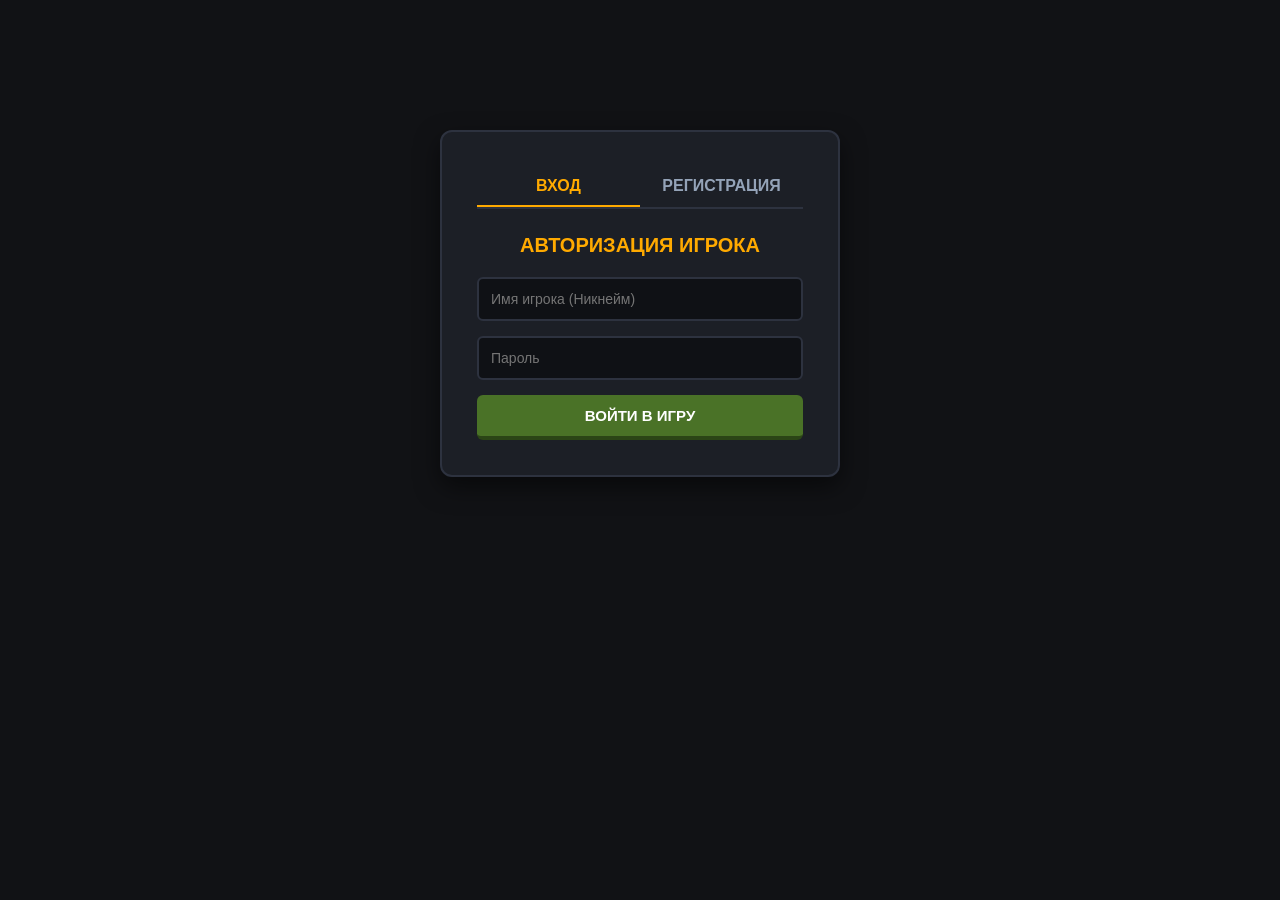
<file: index.html>
<!DOCTYPE html>
<html lang="ru">
<head>
    <meta charset="UTF-8">
    <title>Minecraft Cases - Авторизация</title>
    <link rel="stylesheet" href="style.css">
    <style>
        .auth-container { 
            max-width: 400px; 
            margin: 100px auto; 
            background: #1c1f26; 
            padding: 35px; 
            border: 2px solid #2d323f; 
            text-align: center; 
            border-radius: 12px;
            box-shadow: 0 10px 25px rgba(0,0,0,0.5);
        }
        .auth-tabs {
            display: flex;
            margin-bottom: 25px;
            border-bottom: 2px solid #2d323f;
        }
        .auth-tab {
            flex: 1;
            padding: 10px;
            color: #94a3b8;
            font-weight: bold;
            cursor: pointer;
            transition: all 0.2s ease;
        }
        .auth-tab.active-tab {
            color: #ffaa00;
            border-bottom: 2px solid #ffaa00;
        }
        .auth-container input { 
            width: 100%; 
            padding: 12px; 
            margin-bottom: 15px; 
            background: #0f1115; 
            border: 2px solid #2d323f; 
            color: #fff; 
            border-radius: 6px; 
            font-size: 14px;
        }
        .auth-container input:focus {
            border-color: #475569;
            outline: none;
        }
        .btn-submit {
            background-color: #4a7227;
            border: none;
            border-bottom: 4px solid #2b4516;
            color: white;
            width: 100%;
            padding: 12px;
            font-weight: bold;
            font-size: 15px;
            cursor: pointer;
            border-radius: 6px;
            transition: all 0.1s ease;
        }
        .btn-submit:hover { background-color: #55822e; }
        .btn-submit:active { border-bottom-width: 1px; transform: translateY(3px); }
        .error-msg {
            color: #f87171;
            font-size: 13px;
            margin-bottom: 15px;
            display: none;
            font-weight: bold;
        }
    </style>
</head>
<body>

    <div class="auth-container">
        <!-- Вкладки переключения режима -->
        <div class="auth-tabs">
            <div id="tab-login" class="auth-tab active-tab" onclick="setMode('login')">ВХОД</div>
            <div id="tab-register" class="auth-tab" onclick="setMode('register')">РЕГИСТРАЦИЯ</div>
        </div>

        <h2 id="auth-title" style="color: #ffaa00; margin-bottom: 20px; font-size: 20px;">АВТОРИЗАЦИЯ ИГРОКА</h2>
        
        <div id="error-box" class="error-msg"></div>

        <input type="text" id="username" placeholder="Имя игрока (Никнейм)">
        <input type="password" id="password" placeholder="Пароль">
        
        <button class="btn-submit" id="action-btn" onclick="handleSubmit()">ВОЙТИ В ИГРУ</button>
    </div>

    <script>
        let currentMode = 'login'; // Режим по умолчанию

        function setMode(mode) {
            currentMode = mode;
            const errorBox = document.getElementById('error-box');
            errorBox.style.display = 'none';

            if (mode === 'login') {
                document.getElementById('tab-login').classList.add('active-tab');
                document.getElementById('tab-register').classList.remove('active-tab');
                document.getElementById('auth-title').innerText = 'ВХОД В АККАУНТ';
                document.getElementById('action-btn').innerText = 'ВОЙТИ В ИГРУ';
            } else {
                document.getElementById('tab-register').classList.add('active-tab');
                document.getElementById('tab-login').classList.remove('active-tab');
                document.getElementById('auth-title').innerText = 'СОЗДАТЬ АККАУНТ';
                document.getElementById('action-btn').innerText = 'ЗАРЕГИСТРИРОВАТЬСЯ';
            }
        }

        function handleSubmit() {
            const user = document.getElementById('username').value.trim();
            const pass = document.getElementById('password').value.trim();
            const errorBox = document.getElementById('error-box');
            
            errorBox.style.display = 'none';

            if (!user || !pass) {
                errorBox.innerText = "❌ Заполните все поля формы!";
                errorBox.style.display = 'block';
                return;
            }

            if (user.length < 3) {
                errorBox.innerText = "❌ Никнейм должен быть не менее 3 символов!";
                errorBox.style.display = 'block';
                return;
            }

            let users = JSON.parse(localStorage.getItem('mc_users') || '{}');

            if (currentMode === 'register') {
                // Если регистрируем новый аккаунт
                if (users[user]) {
                    errorBox.innerText = "❌ Этот никнейм уже занят другим игроком!";
                    errorBox.style.display = 'block';
                    return;
                }
                
                // Создаем аккаунт со стартовым балансом 0
                users[user] = { password: pass, balance: 0, inventory: [] };
                localStorage.setItem('mc_users', JSON.stringify(users));
                
                // АВТО-ВХОД: Сразу логиним игрока без лишних окон
                localStorage.setItem('mc_current_user', user);
                window.location.href = 'cases.html';
            } else {
                // Если просто входим
                if (!users[user] || users[user].password !== pass) {
                    errorBox.innerText = "❌ Неверный никнейм или пароль!";
                    errorBox.style.display = 'block';
                    return;
                }
                
                localStorage.setItem('mc_current_user', user);
                window.location.href = 'cases.html';
            }
        }

        // Клик по Enter для отправки формы
        document.addEventListener('keypress', function (e) {
            if (e.key === 'Enter') {
                handleSubmit();
            }
        });
    </script>
</body>
</html>
</file>
<file: style.css>
* {
    box-sizing: border-box;
    margin: 0;
    padding: 0;
    font-family: 'Segoe UI', Arial, sans-serif;
}

body {
    background-color: #111215;
    color: #e2e8f0;
    padding: 30px;
}

/* ШАПКА */
header {
    display: flex;
    justify-content: space-between;
    align-items: center;
    padding-bottom: 20px;
    border-bottom: 2px solid #1f232b;
}

.logo {
    color: #ffaa00;
    font-size: 26px;
    font-weight: bold;
    text-shadow: 0 2px 4px rgba(0,0,0,0.5);
}

.balance {
    color: #ffcc00;
    font-size: 22px;
    font-weight: bold;
    background: #1c1f26;
    padding: 8px 16px;
    border-radius: 6px;
    border: 1px solid #2d323f;
}

/* НАВИГАЦИЯ */
nav {
    margin: 25px 0;
    display: flex;
    gap: 12px;
}

nav button, nav a button {
    background-color: #1c1f26;
    border: 1px solid #2d323f;
    color: #94a3b8;
    padding: 12px 24px;
    font-weight: bold;
    font-size: 14px;
    cursor: pointer;
    border-radius: 6px;
    transition: all 0.2s ease;
    text-decoration: none;
}

nav a {
    text-decoration: none;
}

nav button:hover, nav a button:hover {
    background-color: #252a34;
    color: #fff;
    border-color: #475569;
}

.active-nav {
    background-color: #242b35 !important;
    border-color: #ffaa00 !important;
    color: #ffaa00 !important;
}

/* КАРТОЧКА ПРЕДМЕТА */
.item-card {
    width: 110px;
    height: 120px;
    background: #1c1f26;
    border: 2px solid #2d323f;
    margin-right: 10px;
    flex-shrink: 0;
    display: flex;
    flex-direction: column;
    align-items: center;
    justify-content: center;
    text-align: center;
    font-size: 11px;
    padding: 8px;
    border-radius: 8px;
    box-shadow: 0 4px 6px rgba(0,0,0,0.3);
}

.item-card img {
    width: 52px;
    height: 52px;
    object-fit: contain;
    margin-bottom: 8px;
    image-rendering: pixelated;
}

.item-card b {
    color: #f1f5f9;
    display: block;
    margin-bottom: 4px;
    font-size: 11px;
    white-space: nowrap;
    overflow: hidden;
    text-overflow: ellipsis;
    width: 100%;
}

/* ИНВЕНТАРЬ */
.inventory-grid {
    display: flex;
    flex-wrap: wrap;
    gap: 15px;
    margin-top: 20px;
    min-height: 160px;
    background: #0f1115;
    padding: 25px;
    border-radius: 10px;
    border: 2px solid #1c1f26;
}

.inventory-grid .item-card {
    cursor: pointer;
    transition: transform 0.2s, border-color 0.2s;
}

.inventory-grid .item-card:hover {
    transform: translateY(-4px);
    box-shadow: 0 6px 12px rgba(0,0,0,0.5);
}

/* ФЕРМА / КЛИКЕР */
.farm-box {
    background: #1c1f26;
    border: 2px solid #2d323f;
    border-radius: 10px;
    padding: 40px;
    text-align: center;
    max-width: 500px;
    margin: 20px auto;
    box-shadow: 0 10px 25px rgba(0,0,0,0.4);
    position: relative;
}

.click-area-wrapper {
    position: relative;
    width: 180px;
    height: 180px;
    margin: 20px auto;
}

.click-target {
    width: 180px;
    height: 180px;
    cursor: pointer;
    transition: transform 0.05s ease;
    display: block;
    image-rendering: pixelated;
}

.click-target:active {
    transform: scale(0.95);
}

.energy-bar-container {
    width: 100%;
    background: #0f1115;
    border-radius: 6px;
    height: 20px;
    margin-top: 15px;
    overflow: hidden;
    border: 1px solid #2d323f;
}

.energy-bar {
    height: 100%;
    background: #00ffaa;
    width: 100%;
    transition: width 0.1s linear;
}

/* ЛИТАЮЩИЙ ТЕКСТ +0.1 */
.floating-text {
    position: absolute;
    color: #ffcc00;
    font-weight: bold;
    font-size: 20px;
    pointer-events: none;
    animation: floatUp 0.8s ease-out forwards;
    text-shadow: 0 2px 4px rgba(0,0,0,0.8);
    z-index: 100;
}

@keyframes floatUp {
    0% { transform: translateY(0) scale(1); opacity: 1; }
    100% { transform: translateY(-80px) scale(0.8); opacity: 0; }
}

/* СТИЛИ СТРАНИЦЫ ВЫВОДА ПРЕДМЕТОВ */
.payout-container {
    display: flex;
    gap: 30px;
    justify-content: center;
    align-items: flex-start;
    margin-top: 20px;
}

.inventory-section {
    flex: 1;
    background: #1c1f26;
    border: 2px solid #2d323f;
    border-radius: 10px;
    padding: 25px;
    box-shadow: 0 10px 25px rgba(0,0,0,0.4);
}

.inventory-section h3 { color: #ffaa00; margin-bottom: 15px; border-bottom: 1px solid #2d323f; padding-bottom: 10px; }

.payout-inventory-grid {
    display: flex;
    flex-wrap: wrap;
    gap: 12px;
    min-height: 150px;
}

.payout-inventory-grid .item-card {
    cursor: pointer;
    transition: all 0.2s ease;
}

.payout-inventory-grid .item-card:hover {
    transform: translateY(-4px);
    border-color: #ffaa00 !important;
    box-shadow: 0 4px 12px rgba(255, 170, 0, 0.2);
}

.payout-inventory-grid .item-card.selected-item {
    border-color: #ffaa00 !important;
    background: #242b35;
    box-shadow: 0 0 15px rgba(255, 170, 0, 0.4);
}

.right-section {
    width: 400px;
    display: flex;
    flex-direction: column;
    gap: 20px;
}

.form-box, .history-box {
    background: #1c1f26;
    border: 2px solid #2d323f;
    border-radius: 10px;
    padding: 25px;
    box-shadow: 0 10px 25px rgba(0,0,0,0.4);
}

.form-box h2, .history-box h3 { color: #ffaa00; margin-bottom: 15px; text-align: center; }

.selected-preview {
    background: #0f1115;
    border: 1px dashed #2d323f;
    padding: 15px;
    text-align: center;
    border-radius: 6px;
    color: #64748b;
    font-weight: bold;
    margin-bottom: 15px;
}

.form-box input {
    width: 100%;
    padding: 12px;
    background: #0f1115;
    border: 1px solid #2d323f;
    color: #fff;
    border-radius: 6px;
    font-size: 14px;
}

.form-box input:focus { border-color: #475569; outline: none; }

.btn-payout {
    background-color: #4a7227;
    border: none;
    border-bottom: 4px solid #2b4516;
    color: white;
    width: 100%;
    padding: 12px;
    font-weight: bold;
    font-size: 15px;
    cursor: pointer;
    border-radius: 6px;
    margin-top: 15px;
    transition: all 0.1s ease;
}

.btn-payout:hover { background-color: #55822e; }
.btn-payout:active { border-bottom-width: 1px; transform: translateY(3px); }

.history-box { max-height: 300px; overflow-y: auto; }

.payout-item {
    background: #0f1115;
    border: 1px solid #2d323f;
    padding: 12px;
    margin-bottom: 10px;
    border-radius: 6px;
    display: flex;
    justify-content: space-between;
    align-items: center;
    font-size: 13px;
}

.status-processing { color: #ffcc00; font-weight: bold; }
</file>
